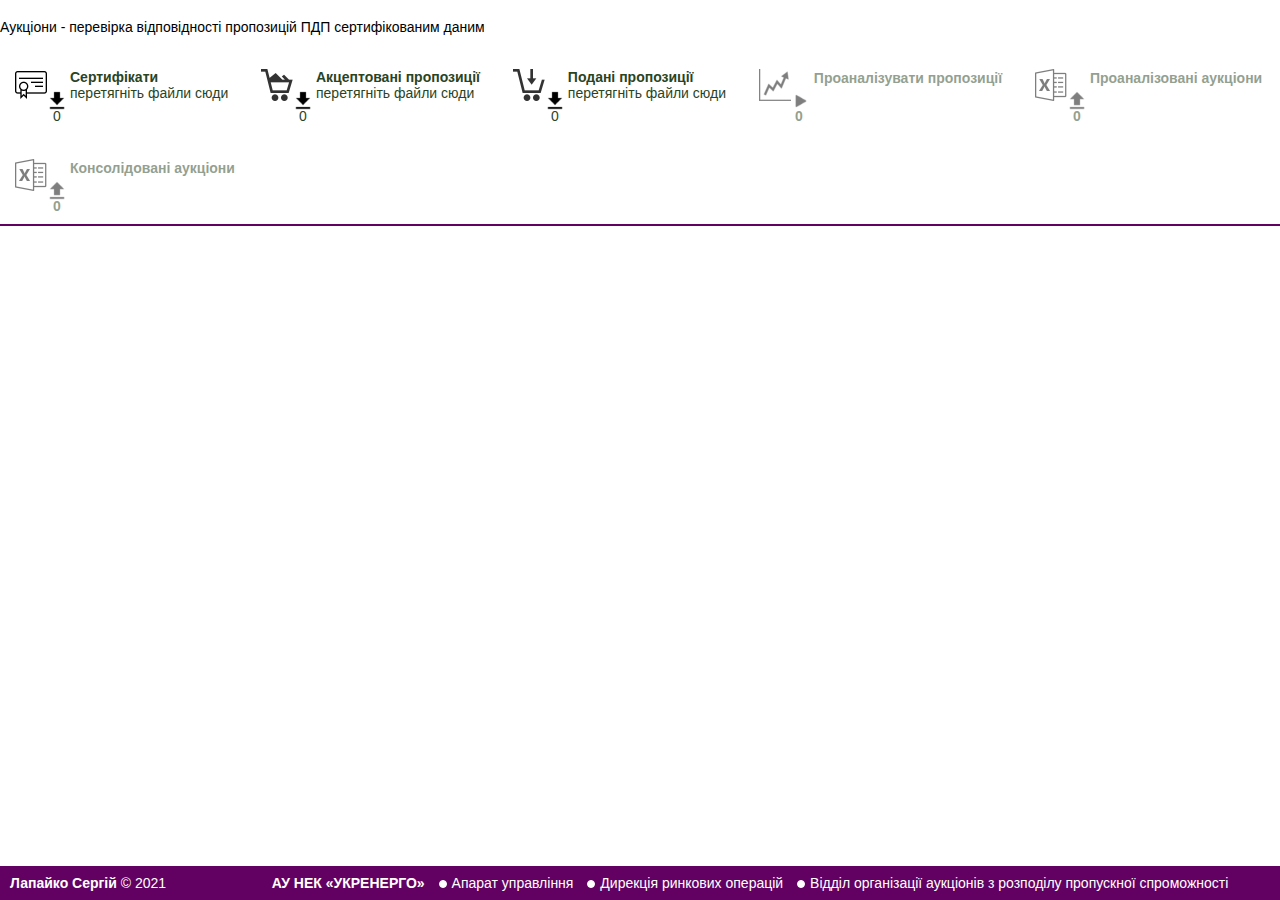
<file: index.html>
<!DOCTYPE html>
<html lang="en">

<head>
	<meta charset="UTF-8">
	<meta http-equiv="X-UA-Compatible" content="IE=edge">
	<meta name="viewport" content="width=device-width, initial-scale=1.0">
	<title>Аукціони - перевірка відповідності пропозицій ПДП сертифікованим даним</title>
	<link rel="stylesheet" href="css/stylea.css">
	<script text="text/javascript" src="js/xlsx.full.min.js"></script>
	<script text="text/javascript" src="js/filesaver.js"></script>
</head>

<body>
	<div class="wrapper">
		<div class="header">
			<div class="conteiner">
				<div class="header__row">
					<div class="header__column header__column_1">
						<div class="title title__task">
							Аукціони - перевірка відповідності пропозицій ПДП сертифікованим даним
						</div>
						<div class="menu__row">
							<div class="menu__element menu__element_1">
								<div class="menu__upload menu__upload_sertificate" id="menu__upload_sertificate">
									<input type="file" name="file_sertificate" multiple="1" id="file_sertificate">
									<label for="file_sertificate"> <span>Сертифікати</span><br>
										перетягніть файли сюди</label>
									<p id="count_sertificate">0</p>
								</div>
							</div>
							<div class="menu__element menu__element_2">
								<div class="menu__upload menu__upload_awarded" id="menu__upload_awarded">
									<input id="file_awarded" type="file" name="file_awarded" multiple="1">
									<label for="file_Awarded"><span>Акцептовані пропозиції</span><br>
										перетягніть файли сюди</label>
									<p id="count_awarded">0</p>
								</div>
							</div>
							<div class="menu__element menu__element_3">
								<div class="menu__upload menu__upload_volume" id="menu__upload_volume">
									<input type="file" name="file_volume" multiple="1" id="file_volume">
									<label for="file_volume"><span>Подані пропозиції</span><br>
										перетягніть файли сюди</label>
									<p id="count_volume">0</p>
								</div>
							</div>
							<div class="menu__element menu__element_4">
								<div class="menu__upload menu__upload_concolidate" id="menu__upload_concolidate"
									onclick="consolidateData()">
									Проаналізувати пропозиції
									<p id="count_concolidate">0</p>
								</div>
							</div>
							<div class="menu__element menu__element_5">
								<div class="menu__upload menu__upload_analisys" id="menu__upload_analisys"
									onclick="downloadAsExcel()">
									Проаналізовані аукціони
									<p id="count_analisys">0</p>
								</div>
							</div>
							<div class="menu__element menu__element_6">
								<div class="menu__upload menu__upload_auction" id="menu__upload_auction"
									onclick="downloadAsExcelAuction()">
									Консолідовані аукціони
									<p id="count_auction">0</p>
								</div>
							</div>
						</div>
					</div>
					<div class="header__column header__column_2">
						<div class="progressbar__body" id="progressbar__body">
							<div class="progressbar__indicator" id="progressbar__indicator"></div>
							<div class="progressbar__percent" id="progressbar__percent"></div>
						</div>
					</div>
				</div>
			</div>
		</div>
		<div class="content">
			<div class="conteiner">
				<div class="content__row">
					<div class="content__element content__element_tpp" id="content__element_tpp">
						<div class="tpp__row" id="tpp__row">

						</div>
					</div>
					<div class="content__element content__element_table" id="content__element_table">
						<table class="table__analisys">
							<thead>
								<tr>
									<th rowspan="3">Дата</th>
									<th rowspan="3">Час</th>
									<th rowspan="3">ПДП</th>
									<th rowspan="3">ДП</th>
									<th rowspan="3">Напрям</th>
									<th rowspan="3">Подано</th>
									<th rowspan="3">Серти-фіковано</th>
									<th rowspan="3" style="border-right: solid 2px purple;">Статус</th>
									<th colspan="13" style="border-right: solid 2px purple;">Завантаження</th>
									<th colspan="13" style="border-right: solid 2px purple;">Розвантаження</th>
									<th colspan="14">Симетрія</th>
								</tr>
								<tr>
									<th colspan="5">Акцептовані</th>
									<th colspan="5">Подані</th>
									<th rowspan="2">Сума</th>
									<th rowspan="2">Заяв-лено</th>
									<th rowspan="2" style="border-right: solid 2px purple;">Серти-фікат</th>
									<th colspan="5">Акцептовані</th>
									<th colspan="5">Подані</th>
									<th rowspan="2">Сума</th>
									<th rowspan="2">Заяв-лено</th>
									<th rowspan="2" style="border-right: solid 2px purple;">Серти-фікат</th>
									<th colspan="5">Акцептовані</th>
									<th colspan="5">Подані</th>
									<th rowspan="2">Сума</th>
									<th rowspan="2">Заяв-лено</th>
									<th rowspan="2" style="border-right: solid 2px purple;">Серти-фікат</th>
									<th rowspan="2">Серти-фікат</th>
								</tr>
								<tr>
									<th>день</th>
									<th>тиж.</th>
									<th>міc.</th>
									<th>квар.</th>
									<th>рік</th>
									<th>день</th>
									<th>тиж.</th>
									<th>міc.</th>
									<th>квар.</th>
									<th>рік</th>
									<th>день</th>
									<th>тиж.</th>
									<th>міc.</th>
									<th>квар.</th>
									<th>рік</th>
									<th>день</th>
									<th>тиж.</th>
									<th>міc.</th>
									<th>квар.</th>
									<th>рік</th>
									<th>день</th>
									<th>тиж.</th>
									<th>міc.</th>
									<th>квар.</th>
									<th>рік</th>
									<th>день</th>
									<th>тиж.</th>
									<th>міc.</th>
									<th>квар.</th>
									<th>рік</th>
								</tr>
							<tbody id="table__body"></tbody>
							</thead>
						</table>
					</div>
				</div>
			</div>
		</div>
		<div class="footer">
			<div class="conteiner">
				<div class="footer__row">
					<div class="footer__element_1">
						<span>Лапайко Сергій</span>
						<span>&copy; 2021</span>
					</div>
					<div class="footer__element_2">
						<span>АУ НЕК «УКРЕНЕРГО»</span>
						<span>Апарат управління</span>
						<span>Дирекція ринкових операцій</span>
						<span>Відділ організації аукціонів з розподілу пропускної спроможності</span>
					</div>
				</div>
			</div>
		</div>
	</div>
	<script text="text/javascript" src="js/indexa.js"></script>
</body>

</html>
</file>
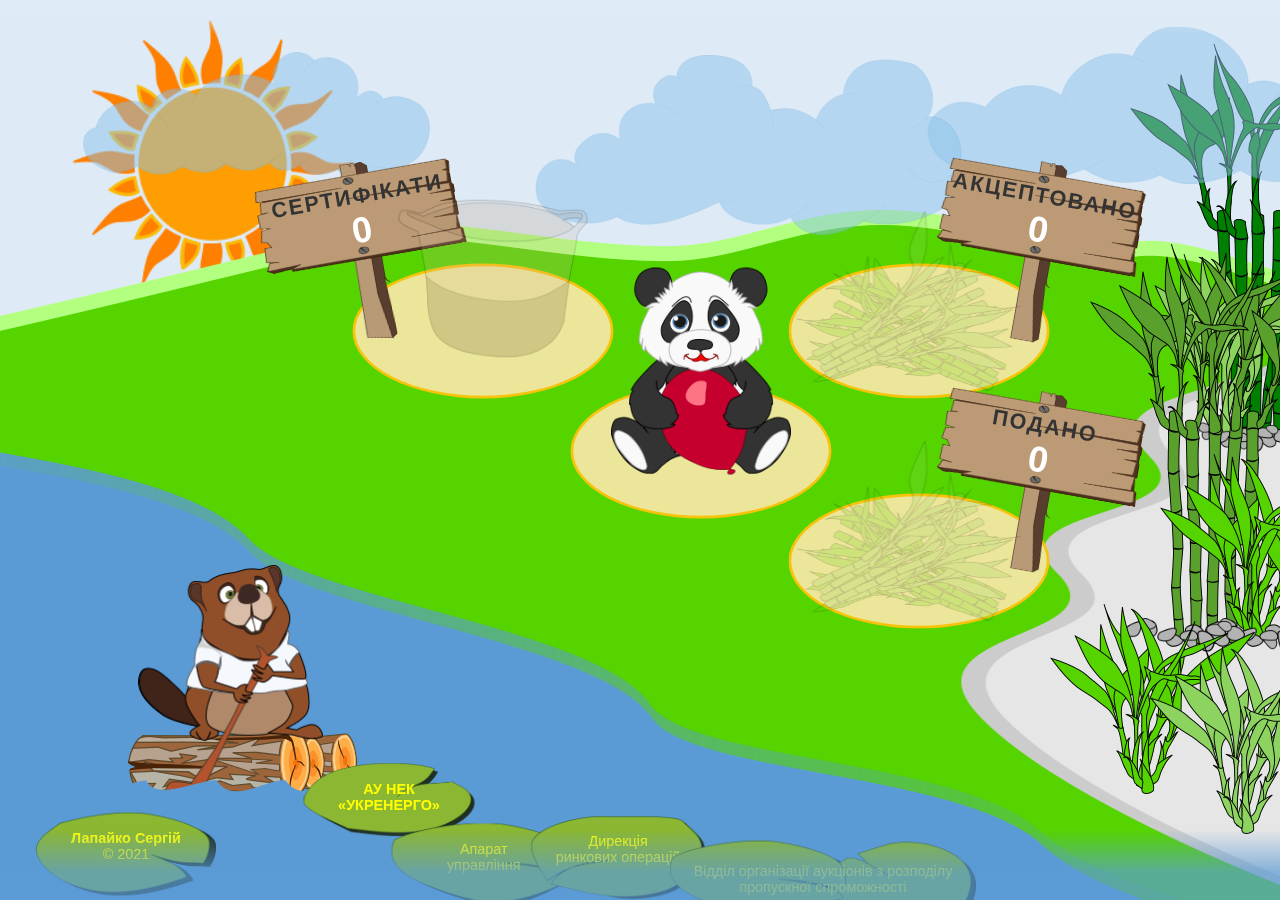
<file: panda.html>
<!DOCTYPE html>
<html lang="en">

<head>
	<meta charset="UTF-8">
	<meta http-equiv="X-UA-Compatible" content="IE=edge">
	<meta name="viewport" content="width=device-width, initial-scale=1.0">
	<title>Panda bambuk</title>
	<link rel="stylesheet" href="css/panda.css">
	<script text="text/javascript" src="js/xlsx.full.min.js"></script>
	<script text="text/javascript" src="js/filesaver.js"></script>
</head>

<body>
	<div class="wrapper">
		<div class="page">
			<div class="paralax">
				<ul class="paralax__list">
					<li data-depth="0.10">
						<div class="paralax__bg"></div>
					</li>
					<li data-depth="0.20">
						<div class="paralax__sun" id="sun">
							<div class="paralax__sun_lite">
								<div class="paralax__sun_progress" id="sun_progress"></div>
								<span class="paralax__sun_percent" id="sun_percent">100%</span>
							</div>
							<img src="img/sun.png" alt="">
						</div>
					</li>
					<li data-depth="0.30">
						<div class="paralax__land">
							<img src="img/land.png" alt="">
						</div>
					</li>
					<li data-depth="0.40">
						<div class="paralax__grit">
							<img src="img/grit.png" alt="">
						</div>
					</li>
					<li data-depth="0.50">
						<div class="paralax__bambuk paralax__bambuk_1"></div>
						<div class="paralax__stone paralax__stone_1"></div>
						<div class="paralax__bambuk paralax__bambuk_2"></div>
						<div class="paralax__stone paralax__stone_2"></div>
						<div class="paralax__bambuk paralax__bambuk_3"></div>
						<div class="paralax__stone paralax__stone_3"></div>
						<div class="paralax__bambuk paralax__bambuk_4"></div>
					</li>
					<li data-depth="0.60">
						<div class="paralax__pond">
							<img src="img/pond.png" alt="">
						</div>
					</li>

					<li data-depth="0.80">

						<div class="paralax__sky paralax__sky_1">
							<a href="index.html"></a>
						</div>
						<div class="paralax__sky paralax__sky_2">
							<a href="index.html"></a>
						</div>
						<div class="paralax__sky paralax__sky_3">
							<a href="index.html"></a>
						</div>

						<div class="paralax__basket" onclick="showPaper()" id="sertificate">
							<div class="paralax__glade paralax__glade_2">
								<img src="img/plate_left.png" alt="">
								<p class="paralax__glade_count-2" id="sertificate_count">0</p>
								<span class="paralax__glade_caption-2" id="sertificate_plate">Сертифікати</span>
							</div>
							<img src="img/basket.png" alt="" id="basket">
						</div>

						<div class="paralax__list-stick paralax__list-stick_1" id="awarded">
							<div class="paralax__glade paralax__glade_3">
								<img src="img/plate.png" alt="">
								<p class="paralax__glade_count-3" id="awarded_count">0</p>
								<span class="paralax__glade_caption-3">Акцептовано</span>
							</div>
							<img src="img/list_stick.png" alt="">
						</div>
						<div class="paralax__list-stick paralax__list-stick_2" id="volume">
							<div class="paralax__glade paralax__glade_4">
								<img src="img/plate.png" alt="">
								<p class="paralax__glade_count-4" id="volume_count">0</p>
								<span class="paralax__glade_caption-4">Подано</span>
							</div>
							<img src="img/list_stick.png" alt="">
						</div>

						<div class="paralax__panda" onclick="consolidateData()" id="panda">
							<div class="paralax__glade paralax__glade_1"></div>
							<img src="img/panda_bol.png" alt="" id="panda_img">
							<span>
								<p>Гляну що подали</p>
							</span>
						</div>

						<div class="paralax__bober" onclick="downloadExcelAuction()">
							<div class="paralax__log" id="bober">
								<span>Аукціони</span>
							</div>
							<div class="paralax__wave"></div>
						</div>


						<div class="paralax__lilia paralax__lilia_1">
							<span>Лапайко Сергій <br>
								<p>© 2021</p>
							</span>
						</div>
						<div class="paralax__lilia paralax__lilia_2">
							<span>АУ НЕК <br>«УКРЕНЕРГО»</span>
						</div>
						<div class="paralax__lilia paralax__lilia_3">
							<span>Апарат <br>управління</span>
						</div>
						<div class="paralax__lilia paralax__lilia_4">
							<span>Дирекція <br>ринкових операцій</span>
						</div>
						<div class="paralax__lilia paralax__lilia_5">
							<span>Відділ організації аукціонів з розподілу пропускної спроможності</span>
						</div>


					</li>
					<li data-depth="0.90" class="paper" id="paper">
						<div class="paralax__paper">
							<div class="paralax__paper-conteiner">
								<div class="paper__row">
									<div class="paper__element paper__element_tpp">
										<div class="paper__item paper__item_tpp" id="tpp">

										</div>
										<div class="paper__item paper__item_close">
											<div onclick="closePage()"></div>
										</div>
									</div>
									<div class="paper__element paper__element_table">
										<table class="paper__table">
											<thead>
												<tr>
													<th rowspan="2">Дата</th>
													<th rowspan="2">Час</th>
													<th rowspan="2">ПДП</th>
													<th rowspan="2">ДП</th>
													<th rowspan="2">Напрям</th>
													<th rowspan="2">Подано</th>
													<th rowspan="2">Серт-кат</th>
													<th rowspan="2" class="paper__table_cell">Статус</th>
													<th colspan="2" class="paper__table_cell">Завантаження</th>
													<th colspan="2" class="paper__table_cell">Розвантаження</th>
													<th colspan="2">Симетрія</th>
												</tr>
												<tr>
													<th>Подано</th>
													<th class="paper__table_cell" ">Серт-кат</th>
													<th>Подано</th>
													<th class=" paper__table_cell">Серт-кат</th>
													<th>Подано</th>
													<th class="paper__table_cell">Серт-кат</th>

												</tr>
											<tbody id="table"></tbody>
											</thead>
										</table>
									</div>
									<div class="paper__element paper__element_button">
										<div onclick="downloadExcelAnalysis()">Завантажити</div>
									</div>
								</div>
							</div>
						</div>
					</li>



				</ul>
			</div>
		</div>
	</div>
	<script src="js/jquery.min.js"></script>
	<script src="js/jquery.parallax.js"></script>
	<script src="js/panda.js"></script>
</body>

</html>
</file>
<file: css/stylea.css>
* {
  padding: 0;
  margin: 0;
  border: 0;
}

*, *:before, *:after {
  -webkit-box-sizing: border-box;
  box-sizing: border-box;
}

:focus, :active {
  outline: none;
}

a:focus, a:active {
  outline: none;
}

nav, footer, header, aside {
  display: block;
}

html, body {
  height: 100%;
  width: 100%;
  font-size: 100%;
  line-height: 1;
  font-size: 14px;
  -ms-text-size-adjust: 100%;
  -moz-text-size-adjust: 100%;
  -webkit-text-size-adjust: 100%;
}

input, button, textarea, form {
  font-family: inherit;
}

input::-ms-clear {
  display: none;
}

button {
  cursor: pointer;
}

button::-moz-focus-inner {
  padding: 0;
  border: 0;
}

a, a:visited {
  text-decoration: none;
}

a:hover {
  text-decoration: none;
}

ul li {
  list-style: none;
}

img {
  vertical-align: top;
}

h1, h2, h3, h4, h5, h6 {
  font-size: inherit;
  font-weight: 400;
}

body {
  font-family: Arial, "Helvetica Neue", Helvetica, sans-serif;
}

.wrapper {
  display: -webkit-box;
  display: -ms-flexbox;
  display: flex;
  -webkit-box-orient: vertical;
  -webkit-box-direction: normal;
      -ms-flex-direction: column;
          flex-direction: column;
  min-height: 100%;
  overflow: hidden;
}

.conteiner {
  margin: 0 auto;
  min-width: 400px;
}

.title__task {
  margin: 20px auto 10px;
  display: -webkit-box;
  display: -ms-flexbox;
  display: flex;
  -webkit-box-align: center;
      -ms-flex-align: center;
          align-items: center;
}

.title__task a {
  display: block;
  -webkit-box-flex: 0;
      -ms-flex: 0 0 60px;
          flex: 0 0 60px;
  margin: 0 0 0 10px;
  width: 60px;
  height: 60px;
  border: solid 1px #630163;
  border-radius: 50%;
  background: url(../img/panda.png) 9px/40px no-repeat;
}

.title__task a:hover {
  background-color: rgba(99, 1, 99, 0.3);
}

.title__task span {
  display: block;
  -webkit-box-flex: 1;
      -ms-flex: 1 1 auto;
          flex: 1 1 auto;
  margin: 0 0 0 10px;
  padding: 0 10px;
  font-size: 24px;
  font-weight: 700;
  color: #630163;
}

.header {
  -webkit-box-flex: 0;
      -ms-flex: 0 1 100px;
          flex: 0 1 100px;
}

.header__row {
  display: -webkit-box;
  display: -ms-flexbox;
  display: flex;
  -webkit-box-orient: vertical;
  -webkit-box-direction: normal;
      -ms-flex-direction: column;
          flex-direction: column;
}

.header__column_1 {
  -webkit-box-flex: 1;
      -ms-flex: 1 1 auto;
          flex: 1 1 auto;
  border-bottom: solid 2px #630163;
}

.header__column_2 {
  -webkit-box-flex: 0;
      -ms-flex: 0 0 10px;
          flex: 0 0 10px;
}

.menu__row {
  display: -webkit-box;
  display: -ms-flexbox;
  display: flex;
  -webkit-box-pack: justify;
      -ms-flex-pack: justify;
          justify-content: space-between;
  -webkit-box-align: center;
      -ms-flex-align: center;
          align-items: center;
  -ms-flex-wrap: wrap;
      flex-wrap: wrap;
}

.menu__element {
  height: 80px;
  margin: 5px;
  -webkit-box-flex: 1;
      -ms-flex: 1 0 auto;
          flex: 1 0 auto;
}

.menu__upload {
  position: relative;
  width: 100%;
  height: 100%;
  color: #2a441f;
  border-radius: 5px;
  -webkit-transition-duration: 0.5s;
          transition-duration: 0.5s;
}

.menu__upload input[type=file] {
  width: 100%;
  height: 100%;
  opacity: 0;
  position: absolute;
  cursor: pointer;
  z-index: 1;
}

.menu__upload label {
  display: block;
  top: 20px;
  margin: 0  0px 0 65px;
  height: 14px;
  line-height: 16px;
  position: relative;
}

.menu__upload span {
  font-weight: bold;
}

.menu__upload p {
  display: block;
  position: absolute;
  top: 60px;
  left: 17px;
  width: 70px;
  text-align: center;
}

.menu__upload:hover {
  -webkit-box-shadow: 0px 0px 5px #630163;
          box-shadow: 0px 0px 5px #630163;
}

.menu__upload.dragover {
  border: none;
  outline: 2px dashed #630163;
  outline-offset: -2px;
}

.menu__upload_sertificate {
  background: url(../img/certificate.png) 10px 20px no-repeat, url(../img/download.png) 40px 40px/24px 24px no-repeat;
}

.menu__upload_awarded {
  background: url(../img/awarded.png) 10px 20px no-repeat, url(../img/download.png) 40px 40px/24px 24px no-repeat;
}

.menu__upload_volume {
  background: url(../img/volume.png) 10px 20px no-repeat, url(../img/download.png) 40px 40px/24px 24px no-repeat;
}

.menu__upload_concolidate {
  background: url(../img/analysis_chart.png) 10px 20px no-repeat, url(../img/play.png) 40px 40px/24px 24px no-repeat;
  opacity: 0.5;
  padding: 22px  0px 0 65px;
  font-weight: 700;
}

.menu__upload_concolidate p {
  display: block;
  position: absolute;
  top: 60px;
  left: 0px;
  width: 100px;
  text-align: center;
}

.menu__upload_concolidate:hover {
  -webkit-box-shadow: 0px 0px 0px #630163;
          box-shadow: 0px 0px 0px #630163;
}

.menu__upload_concolidate.active {
  opacity: 1;
  cursor: pointer;
}

.menu__upload_concolidate.active:hover {
  -webkit-box-shadow: 0px 0px 5px #630163;
          box-shadow: 0px 0px 5px #630163;
}

.menu__upload_concolidate-on {
  opacity: 1;
  cursor: pointer;
}

.menu__upload_concolidate-on:hover {
  -webkit-box-shadow: 0px 0px 5px #630163;
          box-shadow: 0px 0px 5px #630163;
}

.menu__upload_analisys {
  background: url(../img/excel.png) 10px 20px no-repeat, url(../img/upload.png) 40px 40px/24px 24px no-repeat;
  opacity: 0.5;
  padding: 22px  0px 0 65px;
  font-weight: 700;
}

.menu__upload_analisys:hover {
  -webkit-box-shadow: 0px 0px 0px #630163;
          box-shadow: 0px 0px 0px #630163;
}

.menu__upload_analisys-on {
  opacity: 1;
  cursor: pointer;
}

.menu__upload_analisys-on:hover {
  -webkit-box-shadow: 0px 0px 5px #630163;
          box-shadow: 0px 0px 5px #630163;
}

.menu__upload_auction {
  background: url(../img/excel.png) 10px 20px no-repeat, url(../img/upload.png) 40px 40px/24px 24px no-repeat;
  opacity: 0.5;
  padding: 22px  0px 0 65px;
  font-weight: 700;
}

.menu__upload_auction:hover {
  -webkit-box-shadow: 0px 0px 0px #630163;
          box-shadow: 0px 0px 0px #630163;
}

.menu__upload_auction-on {
  opacity: 1;
  cursor: pointer;
}

.menu__upload_auction-on:hover {
  -webkit-box-shadow: 0px 0px 5px #630163;
          box-shadow: 0px 0px 5px #630163;
}

.progressbar__body {
  height: 5px;
  visibility: hidden;
  margin: 10px 10px 10px 55px;
}

.progressbar__indicator {
  height: 100%;
  width: 100%;
  border-radius: 3px;
  background-color: #f8a306;
  z-index: 2;
}

.progressbar__percent {
  width: 68px;
  height: 16px;
  margin: -10px auto 0 -45px;
  color: #f8a306;
  font-weight: 700;
}

.content {
  -webkit-box-flex: 1;
      -ms-flex: 1 1 auto;
          flex: 1 1 auto;
}

.content_row {
  display: -webkit-box;
  display: -ms-flexbox;
  display: flex;
  -webkit-box-orient: vertical;
  -webkit-box-direction: normal;
      -ms-flex-direction: column;
          flex-direction: column;
  margin: 0 10px;
}

.content__element_tpp {
  -webkit-box-flex: 1;
      -ms-flex: 1 0 30px;
          flex: 1 0 30px;
  visibility: hidden;
}

.content__element_table {
  -webkit-box-flex: 1;
      -ms-flex: 1 1 auto;
          flex: 1 1 auto;
  visibility: hidden;
}

.tpp__row {
  display: -webkit-box;
  display: -ms-flexbox;
  display: flex;
}

.tpp__station {
  -webkit-box-flex: 0;
      -ms-flex: 0 0 150px;
          flex: 0 0 150px;
}

.tpp__station_box {
  position: relative;
  width: 150px;
  height: 20px;
  margin: 0 5px 10px 5px;
  padding: 3px 0 0 25px;
}

.tpp__station_box:hover {
  cursor: pointer;
}

.tpp__station_box::before {
  content: "";
  position: absolute;
  left: 0px;
  top: 0px;
  height: 20px;
  width: 20px;
  border-radius: 50%;
  border: solid 3px #333;
  background-color: #f8a306;
  opacity: 0.7;
}

.tpp__station_box:hover::before {
  opacity: 1;
}

.tpp__station_box.active::before {
  background-color: #fff;
  opacity: 0.7;
}

.tpp__station_box.active:hover:before {
  opacity: 1;
}

.table__analisys {
  margin: 0 0.5% 0 0.5%;
  width: 99%;
  border-collapse: collapse;
  border: 2px solid purple;
  font-size: 11px;
  color: #630163;
}

.table__analisys th {
  border: 1px solid purple;
}

.table__analisys tbody {
  font-size: 14px;
}

.table__analisys td {
  padding: 5px 5px 5px 2px;
  text-align: right;
}

.table__analisys td:nth-child(1) {
  width: 85px;
  border: 1px solid purple;
}

.table__analisys td:nth-child(2) {
  width: 50px;
  border: 1px solid purple;
}

.table__analisys td:nth-child(3) {
  border: 1px solid purple;
}

.table__analisys td:nth-child(4) {
  width: 50px;
  border: 1px solid purple;
}

.table__analisys td:nth-child(5) {
  width: 50px;
  border: 1px solid purple;
}

.table__analisys td:nth-child(6) {
  width: 50px;
  border: 1px solid purple;
}

.table__analisys td:nth-child(7) {
  width: 50px;
  border: 1px solid purple;
}

.table__analisys td:nth-child(8) {
  width: 60px;
  border: 1px solid purple;
}

.table__analisys td:nth-child(1n+9) {
  width: 30px;
  border-bottom: 1px solid purple;
}

.table__analisys td:nth-child(9) {
  border-left: 2px solid purple;
}

.table__analisys td:nth-child(14) {
  border-left: 1px solid purple;
}

.table__analisys td:nth-child(19) {
  border-left: 1px solid purple;
}

.table__analisys td:nth-child(20) {
  border-left: 1px solid purple;
}

.table__analisys td:nth-child(21) {
  border-left: 1px solid purple;
}

.table__analisys td:nth-child(22) {
  border-left: 2px solid purple;
}

.table__analisys td:nth-child(27) {
  border-left: 1px solid purple;
}

.table__analisys td:nth-child(32) {
  border-left: 1px solid purple;
}

.table__analisys td:nth-child(33) {
  border-left: 1px solid purple;
}

.table__analisys td:nth-child(34) {
  border-left: 1px solid purple;
}

.table__analisys td:nth-child(35) {
  border-left: 2px solid purple;
}

.table__analisys td:nth-child(40) {
  border-left: 1px solid purple;
}

.table__analisys td:nth-child(45) {
  border-left: 1px solid purple;
}

.table__analisys td:nth-child(46) {
  border-left: 1px solid purple;
}

.table__analisys td:nth-child(47) {
  border-left: 1px solid purple;
}

.table__analisys td:nth-child(48) {
  border-left: 2px solid purple;
}

.footer {
  -webkit-box-flex: 0;
      -ms-flex: 0 1 auto;
          flex: 0 1 auto;
  background-color: #630163;
  color: #fff;
  margin: 10px 0 0 0;
}

.footer__row {
  display: -webkit-box;
  display: -ms-flexbox;
  display: flex;
  -webkit-box-align: start;
      -ms-flex-align: start;
          align-items: flex-start;
  -webkit-box-pack: center;
      -ms-flex-pack: center;
          justify-content: center;
}

.footer__element span {
  display: inline-block;
}

.footer__element_1 {
  -webkit-box-flex: 0;
      -ms-flex: 0 1 200px;
          flex: 0 1 200px;
  margin: 10px;
}

.footer__element_1 span:nth-child(1) {
  font-weight: 700;
}

.footer__element_2 {
  -webkit-box-flex: 1;
      -ms-flex: 1 1 auto;
          flex: 1 1 auto;
  margin: 10px;
  text-align: center;
}

.footer__element_2 span:nth-child(1) {
  font-weight: 700;
}

.footer__element_2 span:nth-child(2)::before {
  content: "";
  display: inline-block;
  width: 8px;
  height: 8px;
  margin: 0 5px 0 10px;
  border: 1px solid #fff;
  border-radius: 50%;
  background-color: #fff;
}

.footer__element_2 span:nth-child(3)::before {
  content: "";
  display: inline-block;
  width: 8px;
  height: 8px;
  margin: 0 5px 0 10px;
  border: 1px solid #fff;
  border-radius: 50%;
  background-color: #fff;
}

.footer__element_2 span:nth-child(4)::before {
  content: "";
  display: inline-block;
  width: 8px;
  height: 8px;
  margin: 0 5px 0 10px;
  border: 1px solid #fff;
  border-radius: 50%;
  background-color: #fff;
}
</file>
<file: css/panda.css>
* {
  padding: 0;
  margin: 0;
  border: 0;
}

*, *:before, *:after {
  -webkit-box-sizing: border-box;
  box-sizing: border-box;
}

:focus, :active {
  outline: none;
}

a:focus, a:active {
  outline: none;
}

nav, footer, header, aside {
  display: block;
}

html, body {
  height: 100%;
  width: 100%;
  font-size: 100%;
  line-height: 1;
  font-size: 14px;
  -ms-text-size-adjust: 100%;
  -moz-text-size-adjust: 100%;
  -webkit-text-size-adjust: 100%;
}

input, button, textarea, form {
  font-family: inherit;
}

input::-ms-clear {
  display: none;
}

button {
  cursor: pointer;
}

button::-moz-focus-inner {
  padding: 0;
  border: 0;
}

a, a:visited {
  text-decoration: none;
}

a:hover {
  text-decoration: none;
}

ul li {
  list-style: none;
}

img {
  vertical-align: top;
}

h1, h2, h3, h4, h5, h6 {
  font-size: inherit;
  font-weight: 400;
}

body {
  font-family: Arial, "Helvetica Neue", Helvetica, sans-serif;
}

html, body {
  height: 100%;
  background: #fff;
  font-family: Arial, Helvetica, sans-serif;
}

.wrapper {
  overflow: hidden;
  -webkit-transition: all 1.0s ease 0s;
  transition: all 1.0s ease 0s;
}

.page {
  position: absolute;
  top: 0;
  left: 0;
  width: 100%;
  height: 100%;
  display: -webkit-box;
  display: -ms-flexbox;
  display: flex;
  -webkit-box-orient: vertical;
  -webkit-box-direction: normal;
      -ms-flex-direction: column;
          flex-direction: column;
  min-height: 360px;
}

.paralax {
  position: relative;
  -webkit-box-flex: 1;
      -ms-flex: 1 0 100%;
          flex: 1 0 100%;
  overflow: hidden;
}

.paralax::after, .paralax::before {
  content: "";
  position: absolute;
  width: 100%;
  height: 70px;
}

.paralax::before {
  content: "";
  top: 0;
  background: -webkit-gradient(linear, left top, left bottom, from(rgba(222, 235, 247, 0.9)), color-stop(50%, rgba(222, 235, 247, 0)));
  background: linear-gradient(rgba(222, 235, 247, 0.9) 0%, rgba(222, 235, 247, 0) 50%);
  z-index: 1;
}

.paralax::after {
  content: "";
  bottom: 0;
  background: -webkit-gradient(linear, left top, left bottom, from(rgba(91, 155, 213, 0)), color-stop(60%, rgba(91, 155, 213, 0.7)));
  background: linear-gradient(rgba(91, 155, 213, 0) 0%, rgba(91, 155, 213, 0.7) 60%);
}

.paralax__list {
  position: absolute;
  top: 0;
  left: 0;
  width: 100%;
  height: 100%;
}

.paralax__list li {
  position: absolute;
  top: 0;
  left: 0;
  width: 100%;
  height: 100%;
}

.paralax__bg {
  position: absolute;
  top: -5%;
  left: -5%;
  width: 110%;
  height: 110%;
  background: url(../img/background.png) 50% 100%/cover no-repeat;
}

.paralax__sun {
  position: absolute;
  top: 2%;
  left: 5%;
  width: 0px;
  height: 0px;
  -webkit-transform-origin: 100% 50%;
          transform-origin: 100% 50%;
  -webkit-animation: sun 3.5s infinite alternate cubic-bezier(0.455, 0.03, 0.515, 0.955);
          animation: sun 3.5s infinite alternate cubic-bezier(0.455, 0.03, 0.515, 0.955);
}

.paralax__sun_lite {
  position: absolute;
  width: 300px;
  height: 300px;
  border: solid 3px #f8c30b;
  background: #ebe699;
}

.paralax__sun_progress {
  position: absolute;
  left: 0;
  bottom: 79px;
  height: 144px;
  width: 100%;
  background: #fe9e02;
}

.paralax__sun_percent {
  display: block;
  position: absolute;
  width: 100%;
  height: 40px;
  top: 120px;
  text-transform: uppercase;
  text-align: center;
  font-weight: 700;
  letter-spacing: 2px;
  font-size: 40px;
  -webkit-transform: rotate(-10deg);
          transform: rotate(-10deg);
  color: #fe9e02;
}

.paralax__sun img {
  position: absolute;
  top: 0px;
  width: 300px;
  height: 300px;
  opacity: 1;
}

.paralax__land {
  position: absolute;
  bottom: -5%;
  left: -5%;
  width: 110%;
  height: 735px;
}

.paralax__land img {
  bottom: 0px;
  width: 100%;
  height: 100%;
}

.paralax__grit {
  position: absolute;
  bottom: 0%;
  right: -5%;
  width: 120%;
  height: 560px;
}

.paralax__grit img {
  bottom: 0px;
  width: 100%;
  height: 100%;
}

.paralax__sky a {
  display: block;
  opacity: 0.5;
}

.paralax__sky a:hover {
  display: block;
  opacity: 1;
}

.paralax__sky_1 {
  position: absolute;
  top: 2%;
  left: 70%;
  -webkit-animation: sky_1 25s infinite alternate cubic-bezier(0.455, 0.03, 0.515, 0.955);
          animation: sky_1 25s infinite alternate cubic-bezier(0.455, 0.03, 0.515, 0.955);
}

.paralax__sky_1 a {
  width: 635px;
  height: 180px;
  background: url(../img/sky-1.png) 0/100% no-repeat;
}

.paralax__sky_2 {
  position: absolute;
  top: 5%;
  left: 40%;
  -webkit-animation: sky_2 45s infinite alternate cubic-bezier(0.455, 0.03, 0.515, 0.955);
          animation: sky_2 45s infinite alternate cubic-bezier(0.455, 0.03, 0.515, 0.955);
}

.paralax__sky_2 a {
  width: 475px;
  height: 200px;
  background: url(../img/sky-2.png) 0/100% no-repeat;
}

.paralax__sky_3 {
  position: absolute;
  top: 5%;
  left: 5%;
  -webkit-animation: sky_3 35s infinite alternate cubic-bezier(0.455, 0.03, 0.515, 0.955);
          animation: sky_3 35s infinite alternate cubic-bezier(0.455, 0.03, 0.515, 0.955);
}

.paralax__sky_3 a {
  width: 385px;
  height: 140px;
  background: url(../img/sky-3.png) 0/100% no-repeat;
}

.paralax__panda {
  position: absolute;
  bottom: -4%;
  left: 45%;
  width: 0px;
  height: 0px;
  -webkit-transition-duration: 1s;
          transition-duration: 1s;
}

.paralax__panda span {
  color: rgba(0, 0, 0, 0);
}

.paralax__panda.over:hover {
  cursor: pointer;
}

.paralax__panda.over:hover div {
  background-color: yellow;
}

.paralax__panda.over:hover div::before {
  content: "";
  position: absolute;
  left: 32px;
  bottom: 25px;
  width: 220px;
  height: 250px;
  background: url(../img/panda_bol_lite.png) 0 0/100% 100% no-repeat;
}

.paralax__panda.over span {
  display: block;
  position: absolute;
  left: 145px;
  bottom: 540px;
  width: 170px;
  height: 380px;
  background: url(../img/bol.png) 0 0/100% no-repeat;
  z-index: 3;
  padding: 50px 0 0 0px;
  -webkit-transform-origin: 0 100%;
          transform-origin: 0 100%;
  -webkit-animation: bol 5s infinite alternate cubic-bezier(0.455, 0.03, 0.515, 0.955);
          animation: bol 5s infinite alternate cubic-bezier(0.455, 0.03, 0.515, 0.955);
}

.paralax__panda.over span p {
  display: block;
  -webkit-transform: rotate(10deg);
          transform: rotate(10deg);
  text-transform: uppercase;
  letter-spacing: 5px;
  font-size: 30px;
  font-weight: 700;
  color: #fff;
  text-align: center;
  -webkit-transform: rotate(-30deg);
          transform: rotate(-30deg);
}

.paralax__panda img {
  position: absolute;
  margin: 0 0 0 25px;
  bottom: 450px;
  width: 200px;
  height: 230px;
}

.paralax__basket {
  position: absolute;
  bottom: -4%;
  left: 28%;
  width: 0px;
  height: 0px;
  -webkit-transition-duration: 1s;
          transition-duration: 1s;
}

.paralax__basket img {
  position: absolute;
  margin: 0 0 0 30px;
  bottom: 570px;
  width: 210px;
  height: 175px;
  opacity: 0.2;
}

.paralax__basket.over div {
  background: yellow;
}

.paralax__basket.over img {
  opacity: 0.7;
}

.paralax__basket.upload img {
  opacity: 1;
}

.paralax__basket.analis div img {
  bottom: 60px;
  width: 225px;
  height: 200px;
  opacity: 1;
  z-index: 1;
}

.paralax__basket.analis img {
  height: 210px;
  opacity: 1;
  z-index: 3;
}

.paralax__basket.analis:hover {
  cursor: pointer;
}

.paralax__basket.analis:hover div {
  background-color: yellow;
}

.paralax__basket.analis:hover div::before {
  content: "";
  position: absolute;
  left: 35px;
  bottom: 30px;
  width: 235px;
  height: 230px;
  background: url(../img/basket_lite.png) 0 0/100% 100% no-repeat;
  z-index: 2;
}

.paralax__list-stick {
  position: absolute;
  bottom: -4%;
  left: 62%;
  width: 0px;
  height: 0px;
  -webkit-transition-duration: 1s;
          transition-duration: 1s;
}

.paralax__list-stick.over div {
  background: yellow;
}

.paralax__list-stick.over img {
  opacity: 0.7;
}

.paralax__list-stick.upload img {
  opacity: 1;
}

.paralax__list-stick_1 img {
  position: absolute;
  left: -10px;
  bottom: 535px;
  width: 250px;
  height: 200px;
  opacity: 0.2;
  z-index: 1;
}

.paralax__list-stick_2 img {
  position: absolute;
  left: -10px;
  bottom: 305px;
  width: 250px;
  height: 200px;
  opacity: 0.2;
  z-index: 1;
}

.paralax__glade {
  position: absolute;
  width: 290px;
  height: 150px;
  border-radius: 50%;
  border: solid 3px #f8c30b;
  background: #ebe699;
}

.paralax__glade_3 img, .paralax__glade_4 img {
  position: absolute;
  left: 160px;
  bottom: 60px;
  width: 225px;
  height: 200px;
  opacity: 1;
  -webkit-transform: rotate(10deg);
          transform: rotate(10deg);
}

.paralax__glade_2 img {
  position: absolute;
  right: 160px;
  bottom: 60px;
  width: 225px;
  height: 200px;
  opacity: 1;
  -webkit-transform: rotate(-10deg);
          transform: rotate(-10deg);
}

.paralax__glade_count-2, .paralax__glade_count-3, .paralax__glade_count-4 {
  border-radius: 10px;
  display: block;
  position: absolute;
  width: 180px;
  height: 45px;
  bottom: 160px;
  text-transform: uppercase;
  text-align: center;
  line-height: 40px;
  font-weight: 700;
  letter-spacing: 2px;
  font-size: 40px;
  color: #fff;
  z-index: 1;
}

.paralax__glade_count-3, .paralax__glade_count-4 {
  left: 185px;
  -webkit-transform: rotate(10deg);
          transform: rotate(10deg);
}

.paralax__glade_count-2 {
  right: 185px;
  -webkit-transform: rotate(-10deg);
          transform: rotate(-10deg);
}

.paralax__glade_caption-2, .paralax__glade_caption-3, .paralax__glade_caption-4 {
  display: block;
  position: absolute;
  bottom: 210px;
  width: 100%;
  text-transform: uppercase;
  text-align: center;
  font-weight: 700;
  letter-spacing: 2px;
  font-size: 24px;
  color: #333;
  z-index: 1;
}

.paralax__glade_caption-3, .paralax__glade_caption-4 {
  left: 140px;
  -webkit-transform: rotate(10deg);
          transform: rotate(10deg);
}

.paralax__glade_caption-2 {
  right: 140px;
  -webkit-transform: rotate(-10deg);
          transform: rotate(-10deg);
}

.paralax__glade_1 {
  bottom: 410px;
  left: -20px;
}

.paralax__glade_2 {
  bottom: 530px;
  left: -20px;
}

.paralax__glade_3 {
  bottom: 530px;
  left: -20px;
}

.paralax__glade_4 {
  bottom: 300px;
  left: -20px;
}

.paralax__bambuk {
  position: absolute;
  bottom: 4%;
  width: 300px;
  height: 400px;
  -webkit-transform-origin: 50% 100%;
          transform-origin: 50% 100%;
  -webkit-transition-duration: 1s;
          transition-duration: 1s;
}

.paralax__bambuk_1 {
  right: 0%;
  margin: 0 -150px 420px 0;
  background: url(../img/sprout_1.png) 0px bottom no-repeat, url(../img/bambuk_4.png) 0 0 no-repeat;
  -webkit-animation: sway_1 3s infinite alternate cubic-bezier(0.455, 0.03, 0.515, 0.955);
          animation: sway_1 3s infinite alternate cubic-bezier(0.455, 0.03, 0.515, 0.955);
}

.paralax__bambuk_2 {
  right: 0%;
  margin: 0 -90px 220px 0;
  background: url(../img/sprout_2.png) 90px bottom no-repeat, url(../img/bambuk_3.png) 20px 0 no-repeat;
  -webkit-animation: sway_2 4s infinite alternate cubic-bezier(0.455, 0.03, 0.515, 0.955);
          animation: sway_2 4s infinite alternate cubic-bezier(0.455, 0.03, 0.515, 0.955);
}

.paralax__bambuk_3 {
  right: 0%;
  margin: 0 0px 120px 0;
  background: url(../img/sprout_1.png) 0px bottom no-repeat, url(../img/bambuk_2.png) 10px 0 no-repeat;
  -webkit-animation: sway_3 5s infinite alternate cubic-bezier(0.455, 0.03, 0.515, 0.955);
          animation: sway_3 5s infinite alternate cubic-bezier(0.455, 0.03, 0.515, 0.955);
}

.paralax__bambuk_4 {
  right: 0%;
  margin: 0 -70px 30px 0;
  background: url(../img/sprout_5.png) 100px bottom no-repeat, url(../img/sprout_2.png) 0px 170px no-repeat;
  -webkit-animation: sway_4 5s infinite alternate cubic-bezier(0.455, 0.03, 0.515, 0.955);
          animation: sway_4 5s infinite alternate cubic-bezier(0.455, 0.03, 0.515, 0.955);
}

.paralax__stone {
  position: absolute;
  bottom: 2.5%;
  width: 250px;
  height: 50px;
  -webkit-transition-duration: 1s;
          transition-duration: 1s;
}

.paralax__stone_1 {
  right: 0%;
  margin: 0 -130px 415px 0;
  -webkit-transform: scale(0.8);
          transform: scale(0.8);
  background: url(../img/stone_1.png) 0 0 no-repeat;
}

.paralax__stone_2 {
  right: 0%;
  margin: 0 -70px 215px 0;
  -webkit-transform: scale(0.8);
          transform: scale(0.8);
  background: url(../img/stone_2.png) 0 0 no-repeat, url(../img/stone_2.png) 100px 0 no-repeat;
}

.paralax__stone_3 {
  right: 2%;
  margin: 0 0px 115px 0;
  -webkit-transform: scale(0.8);
          transform: scale(0.8);
  background: url(../img/stone_3.png) 0 0 no-repeat, url(../img/stone_3.png) 100px 0 no-repeat;
}

.paralax__pond {
  position: absolute;
  bottom: -10%;
  left: -10%;
  width: 120%;
  height: 570px;
  -webkit-transform-origin: 0% 100%;
          transform-origin: 0% 100%;
  -webkit-animation: pond 5s infinite alternate cubic-bezier(0.455, 0.03, 0.515, 0.955);
          animation: pond 5s infinite alternate cubic-bezier(0.455, 0.03, 0.515, 0.955);
}

.paralax__pond img {
  bottom: 0px;
  width: 100%;
  height: 100%;
}

.paralax__bober {
  position: absolute;
  bottom: 100px;
  left: 10%;
  width: 10px;
  height: 10px;
  -webkit-transition-duration: 1s;
          transition-duration: 1s;
}

.paralax__log {
  position: absolute;
  bottom: 0px;
  left: 0px;
  width: 230px;
  height: 70px;
  background: url(../img/log.png) 0 0 no-repeat;
  -webkit-transform-origin: 50% 100%;
          transform-origin: 50% 100%;
  -webkit-animation: bober 3s infinite alternate cubic-bezier(0.455, 0.03, 0.515, 0.955);
          animation: bober 3s infinite alternate cubic-bezier(0.455, 0.03, 0.515, 0.955);
  z-index: 5;
  -webkit-transition-duration: 1s;
          transition-duration: 1s;
}

.paralax__log span {
  color: rgba(0, 0, 0, 0);
}

.paralax__log::before {
  content: "";
  position: absolute;
  bottom: 5px;
  left: 0px;
  width: 210px;
  height: 240px;
  background: url(../img/bober.png) 10px 10px/185px 230px no-repeat;
}

.paralax__log.over {
  cursor: pointer;
}

.paralax__log.over span {
  display: block;
  position: absolute;
  bottom: 340px;
  left: 130px;
  color: #fff;
  background-color: rgba(0, 0, 0, 0);
  font-size: 30px;
  font-weight: 700;
  text-transform: uppercase;
  -webkit-transform: rotate(-85deg);
          transform: rotate(-85deg);
  z-index: 6;
}

.paralax__log.over::before {
  content: "";
  position: absolute;
  bottom: 5px;
  left: 0px;
  width: 210px;
  height: 240px;
  background: url(../img/bober_on.png) 10px 10px/190px 230px no-repeat;
}

.paralax__log.over::after {
  content: "";
  position: absolute;
  bottom: 105px;
  left: 175px;
  width: 73px;
  height: 350px;
  background: url(../img/paddle.png) 0 0/73px 350px no-repeat;
}

.paralax__log.over:hover::before {
  content: "";
  position: absolute;
  bottom: 5px;
  left: 0px;
  width: 210px;
  height: 240px;
  background: url(../img/bober_on.png) 10px 10px/190px 230px no-repeat, url(../img/bober_lite.png) 0 0/210px 193px no-repeat;
}

.paralax__wave {
  position: absolute;
  bottom: -10px;
  left: -20px;
  width: 270px;
  height: 30px;
  background: url(../img/wave.png) 0 0 no-repeat;
  -webkit-transform-origin: 50% 100%;
          transform-origin: 50% 100%;
  -webkit-animation: wave 5s infinite alternate cubic-bezier(0.455, 0.03, 0.515, 0.955);
          animation: wave 5s infinite alternate cubic-bezier(0.455, 0.03, 0.515, 0.955);
  z-index: 6;
}

.paralax__lilia {
  display: -webkit-box;
  display: -ms-flexbox;
  display: flex;
  -webkit-box-pack: center;
      -ms-flex-pack: center;
          justify-content: center;
  -webkit-box-align: center;
      -ms-flex-align: center;
          align-items: center;
  position: absolute;
  z-index: 30;
  -webkit-animation: lilia 5s infinite alternate cubic-bezier(0.455, 0.03, 0.515, 0.955);
          animation: lilia 5s infinite alternate cubic-bezier(0.455, 0.03, 0.515, 0.955);
}

.paralax__lilia span {
  display: block;
  font-size: 16px;
  text-align: center;
  line-height: 18px;
  color: yellow;
}

.paralax__lilia_1 {
  left: 2%;
  bottom: 0%;
  width: 200px;
  height: 92px;
}

.paralax__lilia_1 span {
  font-weight: 700;
  width: 100%;
  height: 100%;
  padding: 20px 0 0 0;
  background: url(../img/lilia-11.png) 0/100% no-repeat;
  -webkit-transform-origin: 50% 50%;
          transform-origin: 50% 50%;
}

.paralax__lilia_1 span p {
  font-weight: normal;
}

.paralax__lilia_2 {
  left: 23%;
  bottom: 7%;
  width: 190px;
  height: 82px;
  z-index: 12;
}

.paralax__lilia_2 span {
  width: 100%;
  height: 100%;
  padding: 20px 0 0 0;
  background: url(../img/lilia-12.png) 0/100% no-repeat;
  -webkit-transform-origin: 50% 100%;
          transform-origin: 50% 100%;
  font-weight: 700;
}

.paralax__lilia_3 {
  left: 29%;
  bottom: -1%;
  width: 205px;
  height: 90px;
}

.paralax__lilia_3 span {
  width: 100%;
  height: 100%;
  padding: 20px 0 0 0;
  background: url(../img/lilia-13.png) 0/100% no-repeat;
  z-index: 8;
  -webkit-transform-origin: 100% 50%;
          transform-origin: 100% 50%;
}

.paralax__lilia_4 {
  left: 40%;
  bottom: 0%;
  width: 193px;
  height: 94px;
}

.paralax__lilia_4 span {
  width: 100%;
  height: 100%;
  padding: 20px 0 0 0;
  background: url(../img/lilia-14.png) 0/100% no-repeat;
  z-index: 7;
  -webkit-transform-origin: 100% 100%;
          transform-origin: 100% 100%;
}

.paralax__lilia_5 {
  left: 51%;
  bottom: -3%;
  width: 340px;
  height: 91px;
}

.paralax__lilia_5 span {
  width: 100%;
  height: 100%;
  padding: 25px 0 0 0;
  background: url(../img/lilia-15.png) 0/100% no-repeat;
}

@media (max-width: 1500px) {
  .paralax__bambuk_3 {
    display: none;
  }
  .paralax__stone_3 {
    display: none;
  }
  .paralax__panda img {
    -webkit-transform: scale(0.9);
            transform: scale(0.9);
  }
  .paralax__panda.over:hover div::before {
    content: "";
    position: absolute;
    bottom: 35px;
  }
  .paralax__panda.over span {
    -webkit-animation: bol_w1500 5s infinite alternate cubic-bezier(0.455, 0.03, 0.515, 0.955);
            animation: bol_w1500 5s infinite alternate cubic-bezier(0.455, 0.03, 0.515, 0.955);
    bottom: 545px;
  }
  .paralax__basket img {
    -webkit-transform: scale(0.9);
            transform: scale(0.9);
  }
  .paralax__basket.analis:hover {
    cursor: pointer;
  }
  .paralax__basket.analis:hover div::before {
    content: "";
    position: absolute;
    left: 40px;
    bottom: 35px;
    width: 230px;
    height: 230px;
  }
  .paralax__list-stick img {
    -webkit-transform: scale(0.9);
            transform: scale(0.9);
  }
  .paralax__glade {
    -webkit-transform: scale(0.9);
            transform: scale(0.9);
  }
  .paralax__glade_3 img, .paralax__glade_4 img {
    -webkit-transform: rotate(10deg);
            transform: rotate(10deg);
  }
  .paralax__glade_2 img {
    -webkit-transform: rotate(-10deg);
            transform: rotate(-10deg);
  }
  .paralax__log {
    -webkit-animation: bober_w1500 5s infinite alternate cubic-bezier(0.455, 0.03, 0.515, 0.955);
            animation: bober_w1500 5s infinite alternate cubic-bezier(0.455, 0.03, 0.515, 0.955);
  }
  .paralax__wave {
    -webkit-animation: wave_w1500 5s infinite alternate cubic-bezier(0.455, 0.03, 0.515, 0.955);
            animation: wave_w1500 5s infinite alternate cubic-bezier(0.455, 0.03, 0.515, 0.955);
  }
  .paralax__sun {
    -webkit-animation: sun_w1500 3.5s infinite alternate cubic-bezier(0.455, 0.03, 0.515, 0.955);
            animation: sun_w1500 3.5s infinite alternate cubic-bezier(0.455, 0.03, 0.515, 0.955);
  }
  .paralax__paper {
    -webkit-transform: scale(0.9);
            transform: scale(0.9);
  }
  .paralax__sky a {
    -webkit-transform: scale(0.9);
            transform: scale(0.9);
  }
  .paralax__lilia span {
    -webkit-transform: scale(0.9);
            transform: scale(0.9);
  }
}

@media (max-width: 1100px) {
  .paralax__bambuk_2 {
    display: none;
  }
  .paralax__bambuk_3 {
    display: none;
  }
  .paralax__bambuk_4 {
    margin: 0 -105px 30px 0;
  }
  .paralax__stone_2 {
    display: none;
  }
  .paralax__stone_3 {
    display: none;
  }
  .paralax__basket {
    left: 13%;
  }
  .paralax__basket img {
    -webkit-transform: scale(0.7);
            transform: scale(0.7);
    bottom: 550px;
  }
  .paralax__basket.analis:hover {
    cursor: pointer;
  }
  .paralax__basket.analis:hover div::before {
    content: "";
    position: absolute;
    left: 40px;
    bottom: 31px;
    width: 235px;
    height: 230px;
  }
  .paralax__panda {
    left: 34%;
  }
  .paralax__panda img {
    -webkit-transform: scale(0.7);
            transform: scale(0.7);
    bottom: 420px;
  }
  .paralax__panda.over:hover div::before {
    content: "";
    position: absolute;
    bottom: 18px;
  }
  .paralax__panda.over span {
    -webkit-animation: bol_w1050 5s infinite alternate cubic-bezier(0.455, 0.03, 0.515, 0.955);
            animation: bol_w1050 5s infinite alternate cubic-bezier(0.455, 0.03, 0.515, 0.955);
    bottom: 510px;
  }
  .paralax__list-stick {
    left: 55%;
  }
  .paralax__list-stick img {
    -webkit-transform: scale(0.7);
            transform: scale(0.7);
  }
  .paralax__list-stick_1 img {
    bottom: 520px;
  }
  .paralax__list-stick_2 img {
    bottom: 290px;
  }
  .paralax__glade {
    -webkit-transform: scale(0.7);
            transform: scale(0.7);
  }
  .paralax__glade_3 img, .paralax__glade_4 img {
    -webkit-transform: rotate(10deg);
            transform: rotate(10deg);
    bottom: 60px;
  }
  .paralax__glade_2 img {
    -webkit-transform: rotate(-10deg);
            transform: rotate(-10deg);
    bottom: 60px;
  }
  .paralax__log {
    -webkit-animation: bober_w1050 5s infinite alternate cubic-bezier(0.455, 0.03, 0.515, 0.955);
            animation: bober_w1050 5s infinite alternate cubic-bezier(0.455, 0.03, 0.515, 0.955);
  }
  .paralax__wave {
    -webkit-animation: wave_w1050 5s infinite alternate cubic-bezier(0.455, 0.03, 0.515, 0.955);
            animation: wave_w1050 5s infinite alternate cubic-bezier(0.455, 0.03, 0.515, 0.955);
  }
  .paralax__sun {
    top: 1%;
    left: 30%;
    -webkit-animation: sun_w1050 3.5s infinite alternate cubic-bezier(0.455, 0.03, 0.515, 0.955);
            animation: sun_w1050 3.5s infinite alternate cubic-bezier(0.455, 0.03, 0.515, 0.955);
  }
  .paralax__paper {
    -webkit-transform: scale(0.7);
            transform: scale(0.7);
  }
  .paralax__sky a {
    -webkit-transform: scale(0.7);
            transform: scale(0.7);
  }
  .paralax__lilia span {
    -webkit-transform: scale(0.7);
            transform: scale(0.7);
  }
}

@media (max-width: 800px) {
  .paralax__bambuk_2 {
    display: none;
  }
  .paralax__bambuk_4 {
    margin: 0 -140px 30px 0;
  }
  .paralax__stone_2 {
    display: none;
  }
  .paralax__basket {
    left: 10%;
  }
  .paralax__basket img {
    -webkit-transform: scale(0.5);
            transform: scale(0.5);
    bottom: 540px;
  }
  .paralax__basket.analis:hover {
    cursor: pointer;
  }
  .paralax__basket.analis:hover div::before {
    content: "";
    position: absolute;
    left: 45px;
    bottom: 37px;
    width: 237px;
    height: 235px;
  }
  .paralax__panda {
    left: 27%;
  }
  .paralax__panda img {
    -webkit-transform: scale(0.5);
            transform: scale(0.5);
    bottom: 410px;
  }
  .paralax__panda.over:hover div::before {
    content: "";
    position: absolute;
    bottom: 27px;
  }
  .paralax__panda.over span {
    -webkit-animation: bol_w800 5s infinite alternate cubic-bezier(0.455, 0.03, 0.515, 0.955);
            animation: bol_w800 5s infinite alternate cubic-bezier(0.455, 0.03, 0.515, 0.955);
    bottom: 510px;
    left: 135px;
  }
  .paralax__list-stick {
    left: 44%;
  }
  .paralax__list-stick img {
    -webkit-transform: scale(0.5);
            transform: scale(0.5);
  }
  .paralax__list-stick_1 img {
    bottom: 520px;
  }
  .paralax__list-stick_2 img {
    bottom: 290px;
  }
  .paralax__glade {
    -webkit-transform: scale(0.5);
            transform: scale(0.5);
  }
  .paralax__glade_3 img, .paralax__glade_4 img {
    -webkit-transform: rotate(10deg);
            transform: rotate(10deg);
    bottom: 60px;
  }
  .paralax__glade_2 img {
    -webkit-transform: rotate(-10deg);
            transform: rotate(-10deg);
    bottom: 60px;
  }
  .paralax__log {
    -webkit-animation: bober_w800 5s infinite alternate cubic-bezier(0.455, 0.03, 0.515, 0.955);
            animation: bober_w800 5s infinite alternate cubic-bezier(0.455, 0.03, 0.515, 0.955);
  }
  .paralax__wave {
    -webkit-animation: wave_w800 5s infinite alternate cubic-bezier(0.455, 0.03, 0.515, 0.955);
            animation: wave_w800 5s infinite alternate cubic-bezier(0.455, 0.03, 0.515, 0.955);
  }
  .paralax__sun {
    top: 1%;
    left: 35%;
    -webkit-animation: sun_w800 3.5s infinite alternate cubic-bezier(0.455, 0.03, 0.515, 0.955);
            animation: sun_w800 3.5s infinite alternate cubic-bezier(0.455, 0.03, 0.515, 0.955);
  }
  .paralax__paper {
    -webkit-transform: scale(0.5);
            transform: scale(0.5);
  }
  .paralax__sky a {
    -webkit-transform: scale(0.5);
            transform: scale(0.5);
  }
  .paralax__lilia span {
    -webkit-transform: scale(0.5);
            transform: scale(0.5);
  }
  .paralax__lilia_1 {
    left: 0%;
  }
  .paralax__lilia_2 {
    left: 18%;
  }
  .paralax__lilia_3 {
    left: 10%;
  }
  .paralax__lilia_4 {
    left: 25%;
  }
  .paralax__lilia_5 {
    left: 40%;
  }
}

@media (max-height: 700px) {
  .paralax__bambuk_1 {
    margin: 0 -160px 200px 0;
  }
  .paralax__bambuk_2 {
    display: none;
  }
  .paralax__bambuk_3 {
    margin: 0 -20px 90px 0;
  }
  .paralax__bambuk_4 {
    margin: 0 -100px 0px 0;
  }
  .paralax__stone_1 {
    margin: 0 -160px 190px 0;
  }
  .paralax__stone_2 {
    display: none;
  }
  .paralax__stone_3 {
    margin: 0 -20px 70px 0;
  }
  .paralax__land {
    height: 400px;
  }
  .paralax__pond {
    height: 240px;
  }
  .paralax__grit {
    height: 350px;
  }
  .paralax__basket {
    left: 16%;
  }
  .paralax__basket img {
    -webkit-transform: scale(0.67);
            transform: scale(0.67);
    bottom: 235px;
  }
  .paralax__basket.analis:hover {
    cursor: pointer;
  }
  .paralax__basket.analis:hover div::before {
    content: "";
    position: absolute;
    left: 40px;
    bottom: 40px;
    width: 238px;
    height: 233px;
  }
  .paralax__panda {
    left: 34%;
  }
  .paralax__panda img {
    -webkit-transform: scale(0.67);
            transform: scale(0.67);
    bottom: 155px;
  }
  .paralax__panda.over:hover div::before {
    content: "";
    position: absolute;
    bottom: 21px;
  }
  .paralax__panda.over span {
    -webkit-animation: bol_h700 5s infinite alternate cubic-bezier(0.455, 0.03, 0.515, 0.955);
            animation: bol_h700 5s infinite alternate cubic-bezier(0.455, 0.03, 0.515, 0.955);
    bottom: 255px;
    left: 140px;
  }
  .paralax__list-stick img {
    -webkit-transform: scale(0.67);
            transform: scale(0.67);
  }
  .paralax__list-stick_1 {
    left: 52%;
  }
  .paralax__list-stick_1 img {
    bottom: 200px;
  }
  .paralax__list-stick_2 {
    left: 60%;
  }
  .paralax__list-stick_2 img {
    bottom: 70px;
  }
  .paralax__glade {
    -webkit-transform: scale(0.67);
            transform: scale(0.67);
  }
  .paralax__glade_1 {
    bottom: 145px;
  }
  .paralax__glade_2 {
    bottom: 210px;
  }
  .paralax__glade_2 img {
    -webkit-transform: rotate(-10deg);
            transform: rotate(-10deg);
    bottom: 60px;
  }
  .paralax__glade_3 {
    bottom: 210px;
  }
  .paralax__glade_4 {
    bottom: 80px;
  }
  .paralax__glade_3 img, .paralax__glade_4 img {
    -webkit-transform: rotate(10deg);
            transform: rotate(10deg);
    bottom: 60px;
  }
  .paralax__bober {
    bottom: 20px;
  }
  .paralax__log {
    -webkit-animation: bober_h700 5s infinite alternate cubic-bezier(0.455, 0.03, 0.515, 0.955);
            animation: bober_h700 5s infinite alternate cubic-bezier(0.455, 0.03, 0.515, 0.955);
  }
  .paralax__wave {
    -webkit-animation: wave_h700 5s infinite alternate cubic-bezier(0.455, 0.03, 0.515, 0.955);
            animation: wave_h700 5s infinite alternate cubic-bezier(0.455, 0.03, 0.515, 0.955);
  }
  .paralax__sun {
    top: 1%;
    left: 70%;
    -webkit-animation: sun_h700 3.5s infinite alternate cubic-bezier(0.455, 0.03, 0.515, 0.955);
            animation: sun_h700 3.5s infinite alternate cubic-bezier(0.455, 0.03, 0.515, 0.955);
  }
  .paralax__paper {
    -webkit-transform: scale(0.67);
            transform: scale(0.67);
  }
  .paralax__sky a {
    -webkit-transform: scale(0.67);
            transform: scale(0.67);
  }
  .paralax__lilia span {
    -webkit-transform: scale(0.67);
            transform: scale(0.67);
  }
  .paralax__lilia_1 {
    bottom: 3%;
  }
  .paralax__lilia_2 {
    bottom: 3%;
  }
  .paralax__lilia_3 {
    bottom: -4%;
  }
  .paralax__lilia_4 {
    bottom: -5%;
  }
  .paralax__lilia_5 {
    bottom: -10%;
  }
}

@media (max-width: 800px) and (max-height: 700px) {
  .paralax__bambuk_1 {
    display: none;
  }
  .paralax__bambuk_2 {
    display: none;
  }
  .paralax__bambuk_3 {
    display: none;
  }
  .paralax__bambuk_4 {
    display: none;
  }
  .paralax__stone_1 {
    display: none;
  }
  .paralax__stone_2 {
    display: none;
  }
  .paralax__stone_3 {
    display: none;
  }
  .paralax__land {
    height: 400px;
  }
  .paralax__pond {
    height: 240px;
  }
  .paralax__grit {
    height: 270px;
  }
  .paralax__basket {
    left: 3%;
  }
  .paralax__basket img {
    -webkit-transform: scale(0.4);
            transform: scale(0.4);
    bottom: 215px;
  }
  .paralax__basket.analis:hover {
    cursor: pointer;
  }
  .paralax__basket.analis:hover div::before {
    content: "";
    position: absolute;
    left: 50px;
    bottom: 44px;
    width: 237px;
    height: 235px;
  }
  .paralax__panda {
    left: 25%;
  }
  .paralax__panda img {
    -webkit-transform: scale(0.4);
            transform: scale(0.4);
    bottom: 135px;
  }
  .paralax__panda.over:hover div::before {
    content: "";
    position: absolute;
    bottom: 21px;
  }
  .paralax__panda.over span {
    -webkit-animation: bol_w800_700 5s infinite alternate cubic-bezier(0.455, 0.03, 0.515, 0.955);
            animation: bol_w800_700 5s infinite alternate cubic-bezier(0.455, 0.03, 0.515, 0.955);
    bottom: 240px;
    left: 135px;
  }
  .paralax__list-stick {
    left: 47%;
  }
  .paralax__list-stick img {
    -webkit-transform: scale(0.4);
            transform: scale(0.4);
  }
  .paralax__list-stick_1 img {
    bottom: 200px;
  }
  .paralax__list-stick_2 img {
    bottom: 70px;
  }
  .paralax__glade {
    -webkit-transform: scale(0.4);
            transform: scale(0.4);
  }
  .paralax__glade_1 {
    bottom: 145px;
  }
  .paralax__glade_2 {
    bottom: 210px;
  }
  .paralax__glade_3 {
    bottom: 210px;
  }
  .paralax__glade_4 {
    bottom: 80px;
  }
  .paralax__glade_3 img, .paralax__glade_4 img {
    -webkit-transform: rotate(10deg);
            transform: rotate(10deg);
    bottom: 60px;
  }
  .paralax__glade_2 img {
    -webkit-transform: rotate(-10deg);
            transform: rotate(-10deg);
    bottom: 60px;
  }
  .paralax__bober {
    bottom: 20px;
    left: 0%;
  }
  .paralax__log {
    -webkit-animation: bober_w800_700 5s infinite alternate cubic-bezier(0.455, 0.03, 0.515, 0.955);
            animation: bober_w800_700 5s infinite alternate cubic-bezier(0.455, 0.03, 0.515, 0.955);
  }
  .paralax__wave {
    -webkit-animation: wave_w800_700 5s infinite alternate cubic-bezier(0.455, 0.03, 0.515, 0.955);
            animation: wave_w800_700 5s infinite alternate cubic-bezier(0.455, 0.03, 0.515, 0.955);
  }
  .paralax__sun {
    -webkit-animation: sun_w800_700 3.5s infinite alternate cubic-bezier(0.455, 0.03, 0.515, 0.955);
            animation: sun_w800_700 3.5s infinite alternate cubic-bezier(0.455, 0.03, 0.515, 0.955);
  }
  .paralax__paper {
    -webkit-transform: scale(0.4);
            transform: scale(0.4);
  }
  .paralax__sky a {
    -webkit-transform: scale(0.4);
            transform: scale(0.4);
  }
  .paralax__lilia span {
    -webkit-transform: scale(0.4);
            transform: scale(0.4);
  }
  .paralax__lilia span_1 {
    left: 0%;
    bottom: -3%;
  }
}

.paralax__paper {
  height: 100%;
  overflow: hidden;
}

.paralax__paper-conteiner {
  max-width: 1300px;
  margin: 0px auto;
  height: 100%;
  padding: 65px 30px;
  background: url(../img/paper.png) 0 0/100% 100% no-repeat;
}

.paper {
  display: none;
}

.paper__row {
  display: -webkit-box;
  display: -ms-flexbox;
  display: flex;
  -webkit-box-orient: vertical;
  -webkit-box-direction: normal;
      -ms-flex-direction: column;
          flex-direction: column;
  height: 100%;
}

.paper__element_tpp {
  -webkit-box-flex: 0;
      -ms-flex: 0 1 70px;
          flex: 0 1 70px;
  margin: 0 0 10px 0;
  display: -webkit-box;
  display: -ms-flexbox;
  display: flex;
}

.paper__element_table {
  -webkit-box-flex: 1;
      -ms-flex: 1 1 auto;
          flex: 1 1 auto;
  overflow-y: auto;
  overflow-x: hidden;
  max-width: 100%;
  margin: 0 0 10px 0;
  border-top: solid 1px #4e340b;
  border-bottom: solid 1px #4e340b;
}

.paper__element_button {
  -webkit-box-flex: 0;
      -ms-flex: 0 1 50px;
          flex: 0 1 50px;
  margin: 0 0 5px 0;
}

.paper__element_button div {
  width: 200px;
  height: 50px;
  border: solid 1px #333;
  border-radius: 5px;
  padding: 17px 0 0 50px;
  background: url(../img/excel.png) 9px 8px/32px no-repeat;
}

.paper__element_button div:hover {
  cursor: pointer;
  background-color: #fff;
}

.paper__item_tpp {
  -webkit-box-flex: 1;
      -ms-flex: 1 1 auto;
          flex: 1 1 auto;
  display: -webkit-box;
  display: -ms-flexbox;
  display: flex;
  -ms-flex-wrap: wrap;
      flex-wrap: wrap;
}

.paper__item_close {
  -webkit-box-flex: 0;
      -ms-flex: 0 0 50px;
          flex: 0 0 50px;
  position: relative;
}

.paper__item_close div {
  border-radius: 50%;
  position: absolute;
  top: 0;
  right: 0;
  width: 40px;
  height: 40px;
  opacity: 0.7;
}

.paper__item_close div::before, .paper__item_close div::after {
  content: "";
  position: absolute;
  left: 5%;
  top: 48%;
  width: 90%;
  height: 5%;
  background: #333;
}

.paper__item_close div::before {
  -webkit-transform: rotate(45deg);
          transform: rotate(45deg);
}

.paper__item_close div::after {
  -webkit-transform: rotate(-45deg);
          transform: rotate(-45deg);
}

.paper__item_close div:hover {
  opacity: 1;
  cursor: pointer;
  border: solid 2px #fff;
  background-color: #fff;
}

.paper__item_close div:hover::after, .paper__item_close div:hover::before {
  background: red;
}

.paper__table {
  margin: 0 auto;
  width: 100%;
  border-collapse: collapse;
  border: 2px solid #4e340b;
  font-size: 12px;
  color: #4e340b;
}

.paper__table th {
  border: 1px solid #4e340b;
  padding: 5px;
}

.paper__table tbody {
  font-size: 14px;
}

.paper__table td {
  padding: 5px 5px 5px 2px;
  text-align: right;
}

.paper__table td:nth-child(1) {
  min-width: 85px;
  border: 1px solid #4e340b;
}

.paper__table td:nth-child(2) {
  min-width: 50px;
  border: 1px solid #4e340b;
}

.paper__table td:nth-child(3) {
  border: 1px solid #4e340b;
}

.paper__table td:nth-child(4) {
  min-width: 50px;
  border: 1px solid #4e340b;
}

.paper__table td:nth-child(5) {
  min-width: 50px;
  border: 1px solid #4e340b;
}

.paper__table td:nth-child(6) {
  min-width: 50px;
  border: 1px solid #4e340b;
}

.paper__table td:nth-child(7) {
  min-width: 50px;
  border: 1px solid #4e340b;
}

.paper__table td:nth-child(8) {
  min-width: 60px;
  border: 1px solid #4e340b;
}

.paper__table td:nth-child(1n+9) {
  min-width: 30px;
  border-bottom: 1px solid #4e340b;
}

.paper__table td:nth-child(9) {
  border-left: 2px solid #4e340b;
}

.paper__table td:nth-child(10) {
  border-left: 1px solid #4e340b;
}

.paper__table td:nth-child(11) {
  border-left: 2px solid #4e340b;
}

.paper__table td:nth-child(12) {
  border-left: 1px solid #4e340b;
}

.paper__table td:nth-child(13) {
  border-left: 2px solid #4e340b;
}

.paper__table td:nth-child(14) {
  border-left: 1px solid #4e340b;
}

.paper__table td:nth-child(15) {
  border-left: 2px solid #4e340b;
}

.paper__table_cell {
  border-right: solid 2px #4e340b;
}

.tpp__row {
  display: -webkit-box;
  display: -ms-flexbox;
  display: flex;
}

.tpp__station {
  -webkit-box-flex: 0;
      -ms-flex: 0 0 170px;
          flex: 0 0 170px;
}

.tpp__station_box {
  position: relative;
  width: 150px;
  height: 20px;
  margin: 0 5px 10px 5px;
  padding: 3px 0 0 25px;
  color: #333;
}

.tpp__station_box:hover {
  cursor: pointer;
  color: #fff;
}

.tpp__station_box::before {
  content: "";
  position: absolute;
  left: 0px;
  top: 0px;
  height: 20px;
  width: 20px;
  border-radius: 50%;
  border: solid 3px #333;
  background-color: #f8a306;
  opacity: 0.7;
}

.tpp__station_box:hover::before {
  border: solid 3px #fff;
  opacity: 1;
}

.tpp__station_box.active::before {
  background-color: #777;
  opacity: 0.7;
}

.tpp__station_box.active:hover:before {
  border: solid 3px #fff;
  opacity: 1;
}

@-webkit-keyframes wave {
  0% {
    -webkit-transform: rotateZ(-5deg);
            transform: rotateZ(-5deg);
  }
  100% {
    -webkit-transform: rotateZ(5deg);
            transform: rotateZ(5deg);
  }
}

@keyframes wave {
  0% {
    -webkit-transform: rotateZ(-5deg);
            transform: rotateZ(-5deg);
  }
  100% {
    -webkit-transform: rotateZ(5deg);
            transform: rotateZ(5deg);
  }
}

@-webkit-keyframes wave_w1500 {
  0% {
    -webkit-transform: rotateZ(-5deg) scale(0.9);
            transform: rotateZ(-5deg) scale(0.9);
  }
  100% {
    -webkit-transform: rotateZ(5deg) scale(0.9);
            transform: rotateZ(5deg) scale(0.9);
  }
}

@keyframes wave_w1500 {
  0% {
    -webkit-transform: rotateZ(-5deg) scale(0.9);
            transform: rotateZ(-5deg) scale(0.9);
  }
  100% {
    -webkit-transform: rotateZ(5deg) scale(0.9);
            transform: rotateZ(5deg) scale(0.9);
  }
}

@-webkit-keyframes wave_w1050 {
  0% {
    -webkit-transform: rotateZ(-5deg) scale(0.7);
            transform: rotateZ(-5deg) scale(0.7);
  }
  100% {
    -webkit-transform: rotateZ(5deg) scale(0.7);
            transform: rotateZ(5deg) scale(0.7);
  }
}

@keyframes wave_w1050 {
  0% {
    -webkit-transform: rotateZ(-5deg) scale(0.7);
            transform: rotateZ(-5deg) scale(0.7);
  }
  100% {
    -webkit-transform: rotateZ(5deg) scale(0.7);
            transform: rotateZ(5deg) scale(0.7);
  }
}

@-webkit-keyframes wave_w800 {
  0% {
    -webkit-transform: rotateZ(-5deg) scale(0.5);
            transform: rotateZ(-5deg) scale(0.5);
  }
  100% {
    -webkit-transform: rotateZ(5deg) scale(0.5);
            transform: rotateZ(5deg) scale(0.5);
  }
}

@keyframes wave_w800 {
  0% {
    -webkit-transform: rotateZ(-5deg) scale(0.5);
            transform: rotateZ(-5deg) scale(0.5);
  }
  100% {
    -webkit-transform: rotateZ(5deg) scale(0.5);
            transform: rotateZ(5deg) scale(0.5);
  }
}

@-webkit-keyframes wave_h700 {
  0% {
    -webkit-transform: rotateZ(-5deg) scale(0.67);
            transform: rotateZ(-5deg) scale(0.67);
  }
  100% {
    -webkit-transform: rotateZ(5deg) scale(0.67);
            transform: rotateZ(5deg) scale(0.67);
  }
}

@keyframes wave_h700 {
  0% {
    -webkit-transform: rotateZ(-5deg) scale(0.67);
            transform: rotateZ(-5deg) scale(0.67);
  }
  100% {
    -webkit-transform: rotateZ(5deg) scale(0.67);
            transform: rotateZ(5deg) scale(0.67);
  }
}

@-webkit-keyframes wave_w800_700 {
  0% {
    -webkit-transform: rotateZ(-5deg) scale(0.4);
            transform: rotateZ(-5deg) scale(0.4);
  }
  100% {
    -webkit-transform: rotateZ(5deg) scale(0.4);
            transform: rotateZ(5deg) scale(0.4);
  }
}

@keyframes wave_w800_700 {
  0% {
    -webkit-transform: rotateZ(-5deg) scale(0.4);
            transform: rotateZ(-5deg) scale(0.4);
  }
  100% {
    -webkit-transform: rotateZ(5deg) scale(0.4);
            transform: rotateZ(5deg) scale(0.4);
  }
}

@-webkit-keyframes bober {
  0% {
    -webkit-transform: rotateZ(2deg);
            transform: rotateZ(2deg);
  }
  100% {
    -webkit-transform: rotateZ(-2deg);
            transform: rotateZ(-2deg);
  }
}

@keyframes bober {
  0% {
    -webkit-transform: rotateZ(2deg);
            transform: rotateZ(2deg);
  }
  100% {
    -webkit-transform: rotateZ(-2deg);
            transform: rotateZ(-2deg);
  }
}

@-webkit-keyframes bober_w1500 {
  0% {
    -webkit-transform: rotateZ(2deg) scale(0.9);
            transform: rotateZ(2deg) scale(0.9);
  }
  100% {
    -webkit-transform: rotateZ(-2deg) scale(0.9);
            transform: rotateZ(-2deg) scale(0.9);
  }
}

@keyframes bober_w1500 {
  0% {
    -webkit-transform: rotateZ(2deg) scale(0.9);
            transform: rotateZ(2deg) scale(0.9);
  }
  100% {
    -webkit-transform: rotateZ(-2deg) scale(0.9);
            transform: rotateZ(-2deg) scale(0.9);
  }
}

@-webkit-keyframes bober_w1050 {
  0% {
    -webkit-transform: rotateZ(3deg) scale(0.7);
            transform: rotateZ(3deg) scale(0.7);
  }
  100% {
    -webkit-transform: rotateZ(-2deg) scale(0.7);
            transform: rotateZ(-2deg) scale(0.7);
  }
}

@keyframes bober_w1050 {
  0% {
    -webkit-transform: rotateZ(3deg) scale(0.7);
            transform: rotateZ(3deg) scale(0.7);
  }
  100% {
    -webkit-transform: rotateZ(-2deg) scale(0.7);
            transform: rotateZ(-2deg) scale(0.7);
  }
}

@-webkit-keyframes bober_w800 {
  0% {
    -webkit-transform: rotateZ(3deg) scale(0.5);
            transform: rotateZ(3deg) scale(0.5);
  }
  100% {
    -webkit-transform: rotateZ(-3deg) scale(0.5);
            transform: rotateZ(-3deg) scale(0.5);
  }
}

@keyframes bober_w800 {
  0% {
    -webkit-transform: rotateZ(3deg) scale(0.5);
            transform: rotateZ(3deg) scale(0.5);
  }
  100% {
    -webkit-transform: rotateZ(-3deg) scale(0.5);
            transform: rotateZ(-3deg) scale(0.5);
  }
}

@-webkit-keyframes bober_h700 {
  0% {
    -webkit-transform: rotateZ(4deg) scale(0.67);
            transform: rotateZ(4deg) scale(0.67);
  }
  100% {
    -webkit-transform: rotateZ(-4deg) scale(0.67);
            transform: rotateZ(-4deg) scale(0.67);
  }
}

@keyframes bober_h700 {
  0% {
    -webkit-transform: rotateZ(4deg) scale(0.67);
            transform: rotateZ(4deg) scale(0.67);
  }
  100% {
    -webkit-transform: rotateZ(-4deg) scale(0.67);
            transform: rotateZ(-4deg) scale(0.67);
  }
}

@-webkit-keyframes bober_w800_700 {
  0% {
    -webkit-transform: rotateZ(5deg) scale(0.4);
            transform: rotateZ(5deg) scale(0.4);
  }
  100% {
    -webkit-transform: rotateZ(-5deg) scale(0.4);
            transform: rotateZ(-5deg) scale(0.4);
  }
}

@keyframes bober_w800_700 {
  0% {
    -webkit-transform: rotateZ(5deg) scale(0.4);
            transform: rotateZ(5deg) scale(0.4);
  }
  100% {
    -webkit-transform: rotateZ(-5deg) scale(0.4);
            transform: rotateZ(-5deg) scale(0.4);
  }
}

@-webkit-keyframes sun {
  0% {
    -webkit-transform: rotateZ(1deg) scale(0.95);
            transform: rotateZ(1deg) scale(0.95);
  }
  100% {
    -webkit-transform: rotateZ(-1deg) scale(1.05);
            transform: rotateZ(-1deg) scale(1.05);
  }
}

@keyframes sun {
  0% {
    -webkit-transform: rotateZ(1deg) scale(0.95);
            transform: rotateZ(1deg) scale(0.95);
  }
  100% {
    -webkit-transform: rotateZ(-1deg) scale(1.05);
            transform: rotateZ(-1deg) scale(1.05);
  }
}

@-webkit-keyframes sun_w1500 {
  0% {
    -webkit-transform: rotateZ(1deg) scale(0.85);
            transform: rotateZ(1deg) scale(0.85);
  }
  100% {
    -webkit-transform: rotateZ(-1deg) scale(0.95);
            transform: rotateZ(-1deg) scale(0.95);
  }
}

@keyframes sun_w1500 {
  0% {
    -webkit-transform: rotateZ(1deg) scale(0.85);
            transform: rotateZ(1deg) scale(0.85);
  }
  100% {
    -webkit-transform: rotateZ(-1deg) scale(0.95);
            transform: rotateZ(-1deg) scale(0.95);
  }
}

@-webkit-keyframes sun_w1050 {
  0% {
    -webkit-transform: rotateZ(1deg) scale(0.75);
            transform: rotateZ(1deg) scale(0.75);
  }
  100% {
    -webkit-transform: rotateZ(-1deg) scale(0.85);
            transform: rotateZ(-1deg) scale(0.85);
  }
}

@keyframes sun_w1050 {
  0% {
    -webkit-transform: rotateZ(1deg) scale(0.75);
            transform: rotateZ(1deg) scale(0.75);
  }
  100% {
    -webkit-transform: rotateZ(-1deg) scale(0.85);
            transform: rotateZ(-1deg) scale(0.85);
  }
}

@-webkit-keyframes sun_w800 {
  0% {
    -webkit-transform: rotateZ(1deg) scale(0.65);
            transform: rotateZ(1deg) scale(0.65);
  }
  100% {
    -webkit-transform: rotateZ(-1deg) scale(0.75);
            transform: rotateZ(-1deg) scale(0.75);
  }
}

@keyframes sun_w800 {
  0% {
    -webkit-transform: rotateZ(1deg) scale(0.65);
            transform: rotateZ(1deg) scale(0.65);
  }
  100% {
    -webkit-transform: rotateZ(-1deg) scale(0.75);
            transform: rotateZ(-1deg) scale(0.75);
  }
}

@-webkit-keyframes sun_h700 {
  0% {
    -webkit-transform: rotateZ(1deg) scale(0.75);
            transform: rotateZ(1deg) scale(0.75);
  }
  100% {
    -webkit-transform: rotateZ(-1deg) scale(0.85);
            transform: rotateZ(-1deg) scale(0.85);
  }
}

@keyframes sun_h700 {
  0% {
    -webkit-transform: rotateZ(1deg) scale(0.75);
            transform: rotateZ(1deg) scale(0.75);
  }
  100% {
    -webkit-transform: rotateZ(-1deg) scale(0.85);
            transform: rotateZ(-1deg) scale(0.85);
  }
}

@-webkit-keyframes sun_w800_700 {
  0% {
    -webkit-transform: rotateZ(1deg) scale(0.55);
            transform: rotateZ(1deg) scale(0.55);
  }
  100% {
    -webkit-transform: rotateZ(-1deg) scale(0.65);
            transform: rotateZ(-1deg) scale(0.65);
  }
}

@keyframes sun_w800_700 {
  0% {
    -webkit-transform: rotateZ(1deg) scale(0.55);
            transform: rotateZ(1deg) scale(0.55);
  }
  100% {
    -webkit-transform: rotateZ(-1deg) scale(0.65);
            transform: rotateZ(-1deg) scale(0.65);
  }
}

@-webkit-keyframes sway_1 {
  0% {
    -webkit-transform: rotateZ(1deg) scale(0.75);
            transform: rotateZ(1deg) scale(0.75);
  }
  100% {
    -webkit-transform: rotateZ(-1deg) scale(0.8);
            transform: rotateZ(-1deg) scale(0.8);
  }
}

@keyframes sway_1 {
  0% {
    -webkit-transform: rotateZ(1deg) scale(0.75);
            transform: rotateZ(1deg) scale(0.75);
  }
  100% {
    -webkit-transform: rotateZ(-1deg) scale(0.8);
            transform: rotateZ(-1deg) scale(0.8);
  }
}

@-webkit-keyframes sway_2 {
  0% {
    -webkit-transform: rotateZ(-1deg) scale(1);
            transform: rotateZ(-1deg) scale(1);
  }
  100% {
    -webkit-transform: rotateZ(2deg) scale(0.95);
            transform: rotateZ(2deg) scale(0.95);
  }
}

@keyframes sway_2 {
  0% {
    -webkit-transform: rotateZ(-1deg) scale(1);
            transform: rotateZ(-1deg) scale(1);
  }
  100% {
    -webkit-transform: rotateZ(2deg) scale(0.95);
            transform: rotateZ(2deg) scale(0.95);
  }
}

@-webkit-keyframes sway_3 {
  0% {
    -webkit-transform: rotateZ(-2deg) scale(1.02);
            transform: rotateZ(-2deg) scale(1.02);
  }
  100% {
    -webkit-transform: rotateZ(2deg) scale(1);
            transform: rotateZ(2deg) scale(1);
  }
}

@keyframes sway_3 {
  0% {
    -webkit-transform: rotateZ(-2deg) scale(1.02);
            transform: rotateZ(-2deg) scale(1.02);
  }
  100% {
    -webkit-transform: rotateZ(2deg) scale(1);
            transform: rotateZ(2deg) scale(1);
  }
}

@-webkit-keyframes sway_4 {
  0% {
    -webkit-transform: rotateZ(1deg) scale(1);
            transform: rotateZ(1deg) scale(1);
  }
  100% {
    -webkit-transform: rotateZ(-1deg) scale(1);
            transform: rotateZ(-1deg) scale(1);
  }
}

@keyframes sway_4 {
  0% {
    -webkit-transform: rotateZ(1deg) scale(1);
            transform: rotateZ(1deg) scale(1);
  }
  100% {
    -webkit-transform: rotateZ(-1deg) scale(1);
            transform: rotateZ(-1deg) scale(1);
  }
}

@-webkit-keyframes pond {
  0% {
    -webkit-transform: rotateZ(0.1deg) scale(0.98);
            transform: rotateZ(0.1deg) scale(0.98);
  }
  100% {
    -webkit-transform: rotateZ(-0.1deg) scale(1.02);
            transform: rotateZ(-0.1deg) scale(1.02);
  }
}

@keyframes pond {
  0% {
    -webkit-transform: rotateZ(0.1deg) scale(0.98);
            transform: rotateZ(0.1deg) scale(0.98);
  }
  100% {
    -webkit-transform: rotateZ(-0.1deg) scale(1.02);
            transform: rotateZ(-0.1deg) scale(1.02);
  }
}

@-webkit-keyframes bol {
  0% {
    -webkit-transform: rotate(10deg) scale(0.9);
            transform: rotate(10deg) scale(0.9);
  }
  100% {
    -webkit-transform: rotate(-10deg) scale(1.1);
            transform: rotate(-10deg) scale(1.1);
  }
}

@keyframes bol {
  0% {
    -webkit-transform: rotate(10deg) scale(0.9);
            transform: rotate(10deg) scale(0.9);
  }
  100% {
    -webkit-transform: rotate(-10deg) scale(1.1);
            transform: rotate(-10deg) scale(1.1);
  }
}

@-webkit-keyframes bol_w1500 {
  0% {
    -webkit-transform: rotate(10deg) scale(0.8);
            transform: rotate(10deg) scale(0.8);
  }
  100% {
    -webkit-transform: rotate(-10deg) scale(1);
            transform: rotate(-10deg) scale(1);
  }
}

@keyframes bol_w1500 {
  0% {
    -webkit-transform: rotate(10deg) scale(0.8);
            transform: rotate(10deg) scale(0.8);
  }
  100% {
    -webkit-transform: rotate(-10deg) scale(1);
            transform: rotate(-10deg) scale(1);
  }
}

@-webkit-keyframes bol_w1050 {
  0% {
    -webkit-transform: rotate(10deg) scale(0.7);
            transform: rotate(10deg) scale(0.7);
  }
  100% {
    -webkit-transform: rotate(-10deg) scale(0.9);
            transform: rotate(-10deg) scale(0.9);
  }
}

@keyframes bol_w1050 {
  0% {
    -webkit-transform: rotate(10deg) scale(0.7);
            transform: rotate(10deg) scale(0.7);
  }
  100% {
    -webkit-transform: rotate(-10deg) scale(0.9);
            transform: rotate(-10deg) scale(0.9);
  }
}

@-webkit-keyframes bol_w800 {
  0% {
    -webkit-transform: rotate(10deg) scale(0.6);
            transform: rotate(10deg) scale(0.6);
  }
  100% {
    -webkit-transform: rotate(-10deg) scale(0.8);
            transform: rotate(-10deg) scale(0.8);
  }
}

@keyframes bol_w800 {
  0% {
    -webkit-transform: rotate(10deg) scale(0.6);
            transform: rotate(10deg) scale(0.6);
  }
  100% {
    -webkit-transform: rotate(-10deg) scale(0.8);
            transform: rotate(-10deg) scale(0.8);
  }
}

@-webkit-keyframes bol_h700 {
  0% {
    -webkit-transform: rotate(10deg) scale(0.6);
            transform: rotate(10deg) scale(0.6);
  }
  100% {
    -webkit-transform: rotate(-10deg) scale(0.8);
            transform: rotate(-10deg) scale(0.8);
  }
}

@keyframes bol_h700 {
  0% {
    -webkit-transform: rotate(10deg) scale(0.6);
            transform: rotate(10deg) scale(0.6);
  }
  100% {
    -webkit-transform: rotate(-10deg) scale(0.8);
            transform: rotate(-10deg) scale(0.8);
  }
}

@-webkit-keyframes bol_w800_700 {
  0% {
    -webkit-transform: rotate(10deg) scale(0.4);
            transform: rotate(10deg) scale(0.4);
  }
  100% {
    -webkit-transform: rotate(-10deg) scale(0.5);
            transform: rotate(-10deg) scale(0.5);
  }
}

@keyframes bol_w800_700 {
  0% {
    -webkit-transform: rotate(10deg) scale(0.4);
            transform: rotate(10deg) scale(0.4);
  }
  100% {
    -webkit-transform: rotate(-10deg) scale(0.5);
            transform: rotate(-10deg) scale(0.5);
  }
}

@-webkit-keyframes sky_1 {
  0% {
    left: 55%;
    top: -2%;
    -webkit-transform: rotateZ(-0.2deg);
            transform: rotateZ(-0.2deg);
  }
  100% {
    left: 75%;
    top: 3%;
    -webkit-transform: rotateZ(0.2deg);
            transform: rotateZ(0.2deg);
  }
}

@keyframes sky_1 {
  0% {
    left: 55%;
    top: -2%;
    -webkit-transform: rotateZ(-0.2deg);
            transform: rotateZ(-0.2deg);
  }
  100% {
    left: 75%;
    top: 3%;
    -webkit-transform: rotateZ(0.2deg);
            transform: rotateZ(0.2deg);
  }
}

@-webkit-keyframes sky_2 {
  0% {
    left: 45%;
    top: 5%;
    -webkit-transform: rotateZ(-0.2deg);
            transform: rotateZ(-0.2deg);
  }
  100% {
    left: 25%;
    top: -5%;
    -webkit-transform: rotateZ(0.2deg);
            transform: rotateZ(0.2deg);
  }
}

@keyframes sky_2 {
  0% {
    left: 45%;
    top: 5%;
    -webkit-transform: rotateZ(-0.2deg);
            transform: rotateZ(-0.2deg);
  }
  100% {
    left: 25%;
    top: -5%;
    -webkit-transform: rotateZ(0.2deg);
            transform: rotateZ(0.2deg);
  }
}

@-webkit-keyframes sky_3 {
  0% {
    left: -5%;
    top: -1%;
    -webkit-transform: rotateZ(-0.2deg);
            transform: rotateZ(-0.2deg);
  }
  100% {
    left: 15%;
    top: 5%;
    -webkit-transform: rotateZ(0.2deg);
            transform: rotateZ(0.2deg);
  }
}

@keyframes sky_3 {
  0% {
    left: -5%;
    top: -1%;
    -webkit-transform: rotateZ(-0.2deg);
            transform: rotateZ(-0.2deg);
  }
  100% {
    left: 15%;
    top: 5%;
    -webkit-transform: rotateZ(0.2deg);
            transform: rotateZ(0.2deg);
  }
}

@-webkit-keyframes lilia {
  0% {
    -webkit-transform: rotateZ(-2deg);
            transform: rotateZ(-2deg);
  }
  100% {
    -webkit-transform: rotateZ(2deg);
            transform: rotateZ(2deg);
  }
}

@keyframes lilia {
  0% {
    -webkit-transform: rotateZ(-2deg);
            transform: rotateZ(-2deg);
  }
  100% {
    -webkit-transform: rotateZ(2deg);
            transform: rotateZ(2deg);
  }
}
</file>
